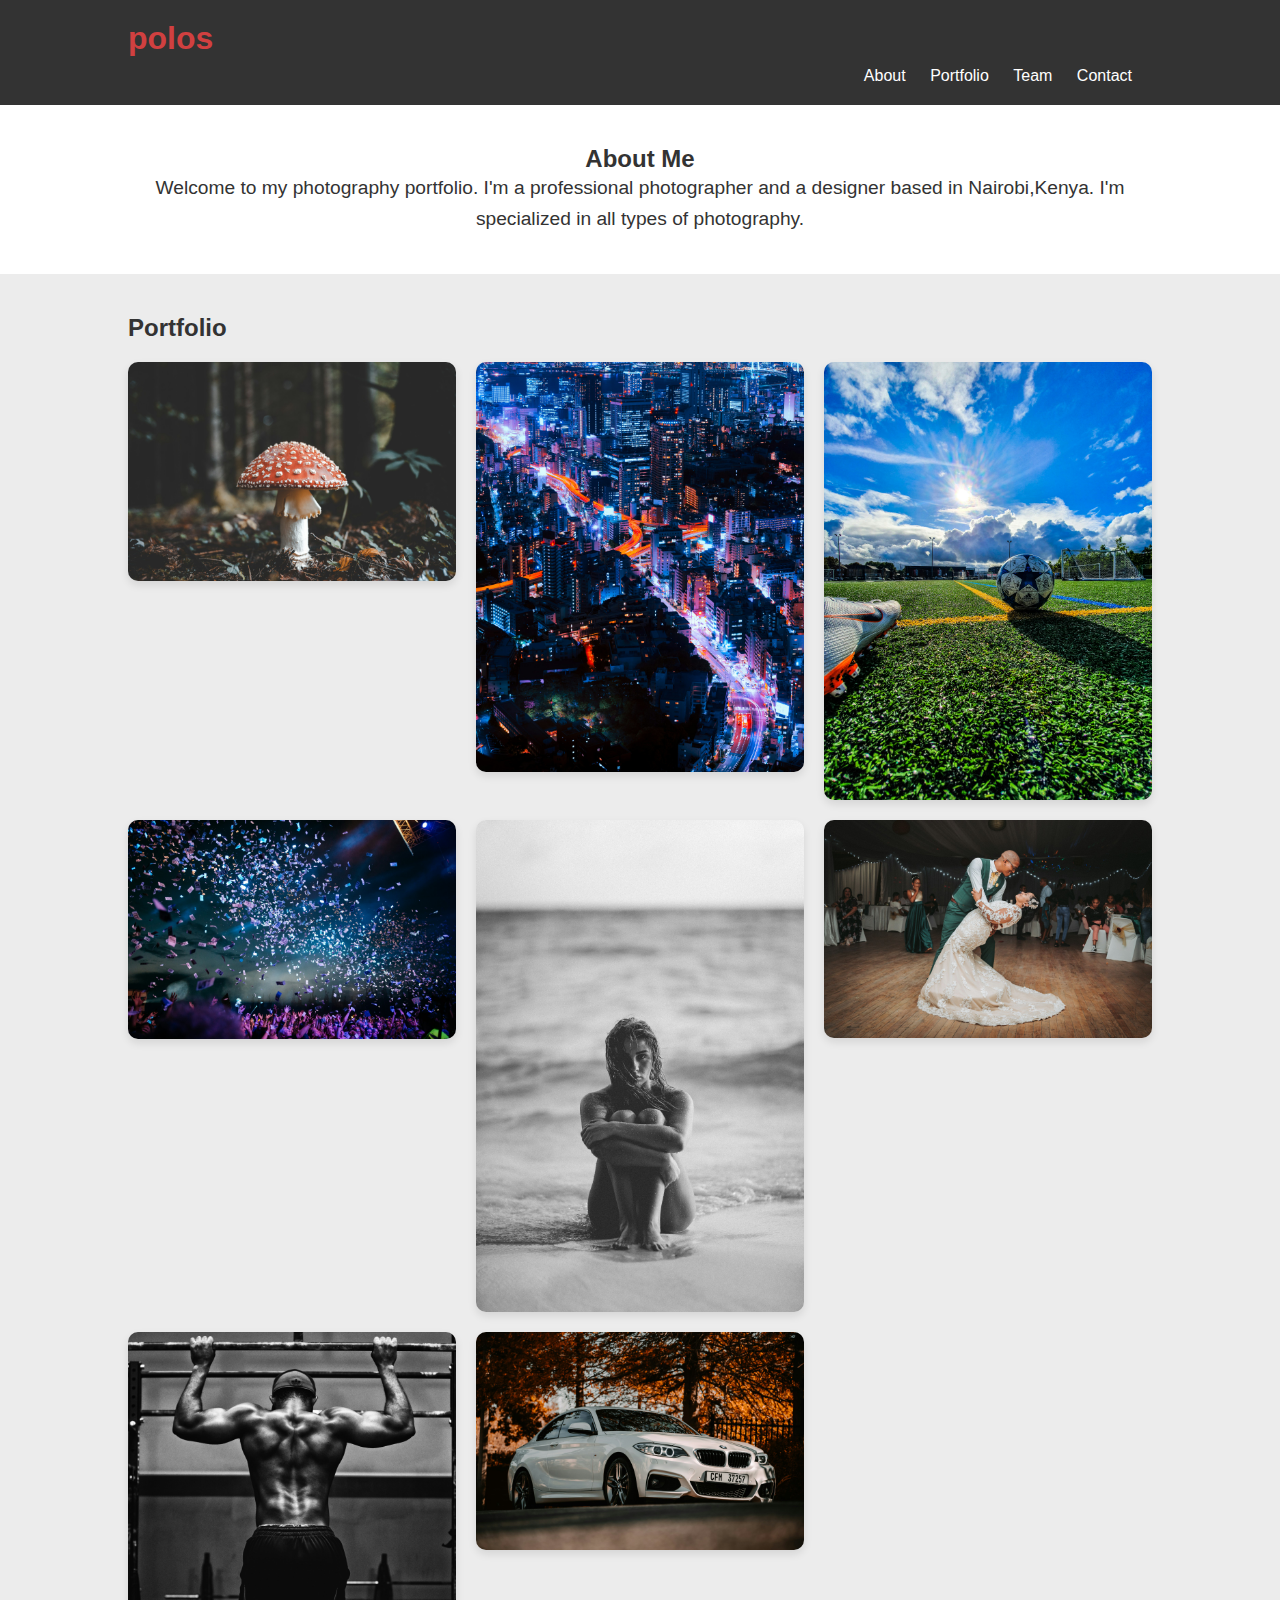
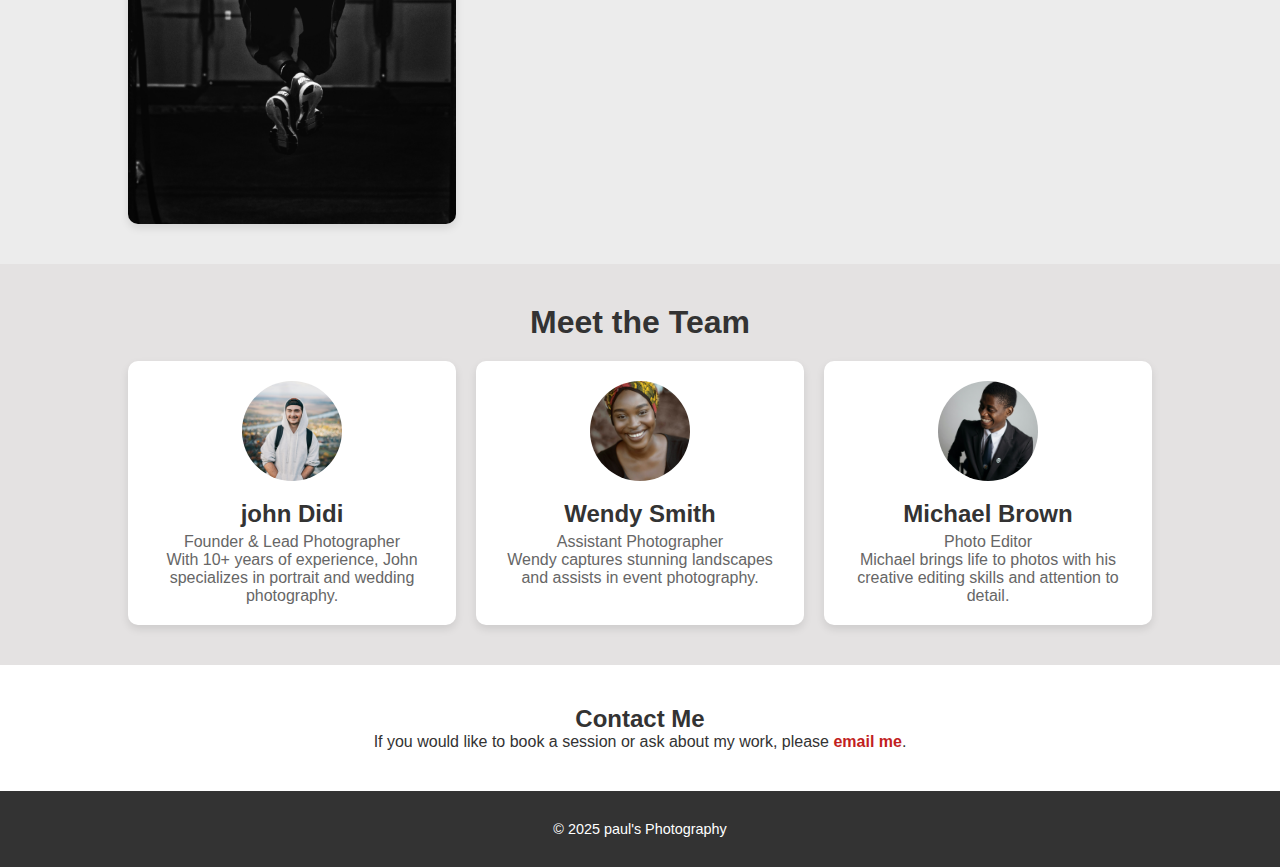
<file: index.html>
<!DOCTYPE html>
<html lang="en">
  <head>
    <meta charset="UTF-8" />
    <meta name="viewport" content="width=device-width, initial-scale=1.0" />
    <title>My Photography Portfolio</title>
    <link rel="stylesheet" href="style.css" />
    <link rel="icon" href="images/search.png" />
  </head>
  <body>
    <header>
      <div class="container">
        <h1>polos</h1>
        <nav>
          <ul>
            <li><a href="#about">About</a></li>
            <li><a href="#portfolio">Portfolio</a></li>
            <li><a href="#team">Team</a></li>
            <li><a href="#contact">Contact</a></li>
          </ul>
        </nav>
      </div>
    </header>

    <section id="about" class="section">
      <div class="container">
        <h2>About Me</h2>
        <p>
          Welcome to my photography portfolio. I'm a professional photographer
          and a designer based in Nairobi,Kenya. I'm specialized in all types of
          photography.
        </p>
      </div>
    </section>

    <section id="portfolio" class="section">
      <div class="container">
        <h2>Portfolio</h2>
        <div class="gallery">
          <img
            src="images/florian-van-duyn-Dm-qxdynoEc-unsplash.jpg"
            alt="Nature Photography"
          />
          <img
            src="images/pawel-nolbert-4u2U8EO9OzY-unsplash.jpg"
            alt="Urban Photography"
          />
          <img
            src="images/jason-charters-IorqsMssQH0-unsplash.jpg"
            alt="football Photography"
          />
          <img
            src="images/pablo-heimplatz-ZODcBkEohk8-unsplash.jpg"
            alt="Event Photography"
          />
          <img
            src="images/shifaaz-shamoon-pNrMhpntZFM-unsplash.jpg"
            alt="wild Photography"
          />
          <img
            src="images/luwadlin-bosman-P_HRPYpFTNA-unsplash.jpg"
            alt="wedding Photography"
          />
          <img
            src="images/edgar-chaparro-sHfo3WOgGTU-unsplash.jpg"
            alt="gym Photography"
          />
          <img
            src="images/stephan-louis-mN8H_fe040Y-unsplash.jpg"
            alt="bmw Photography"
          />
        </div>
      </div>
    </section>
   <section id="team" class="section">
    <div class="container">
      <h2>Meet the Team</h2>
      <div class="team-grid">
        <!-- Team Member 1 -->
        <div class="team-member">
          <img
            src="images/thierry-lemaitre-HRNDJkOGZ9Q-unsplash.jpg"
            alt="Team Member 1"
          />
          <h3>john Didi</h3>
          <p>Founder & Lead Photographer</p>
          <p>
            With 10+ years of experience, John specializes in portrait and
            wedding photography.
          </p>
        </div>
        <!-- Team Member 2 -->
        <div class="team-member">
          <img
            src="images/prince-akachi-i2hoD-C2RUA-unsplash.jpg"
            alt="Team Member 2"
          />
          <h3>Wendy Smith</h3>
          <p>Assistant Photographer</p>
          <p>
            Wendy captures stunning landscapes and assists in event
            photography.
          </p>
        </div>
        <!-- Team Member 3 -->
        <div class="team-member">
          <img
            src="images/haydn-golden-wcvuv00UDd4-unsplash.jpg"
            alt="Team Member 3"
          />
          <h3>Michael Brown</h3>
          <p>Photo Editor</p>
          <p>
            Michael brings life to photos with his creative editing skills
            and attention to detail.
          </p>
        </div>
      </div>
    </div>

   </section>

    <section id="contact" class="section">
      <div class="container">
        <h2>Contact Me</h2>
        <p>
          If you would like to book a session or ask about my work, please
          <a href="mailto:paulmutukumui@gmail.com">email me</a>.
        </p>
      </div>
    </section>

    <footer>
      <div class="container">
        <p>&copy; 2025 paul's Photography</p>
      </div>
    </footer>
  </body>
</html>
</file>
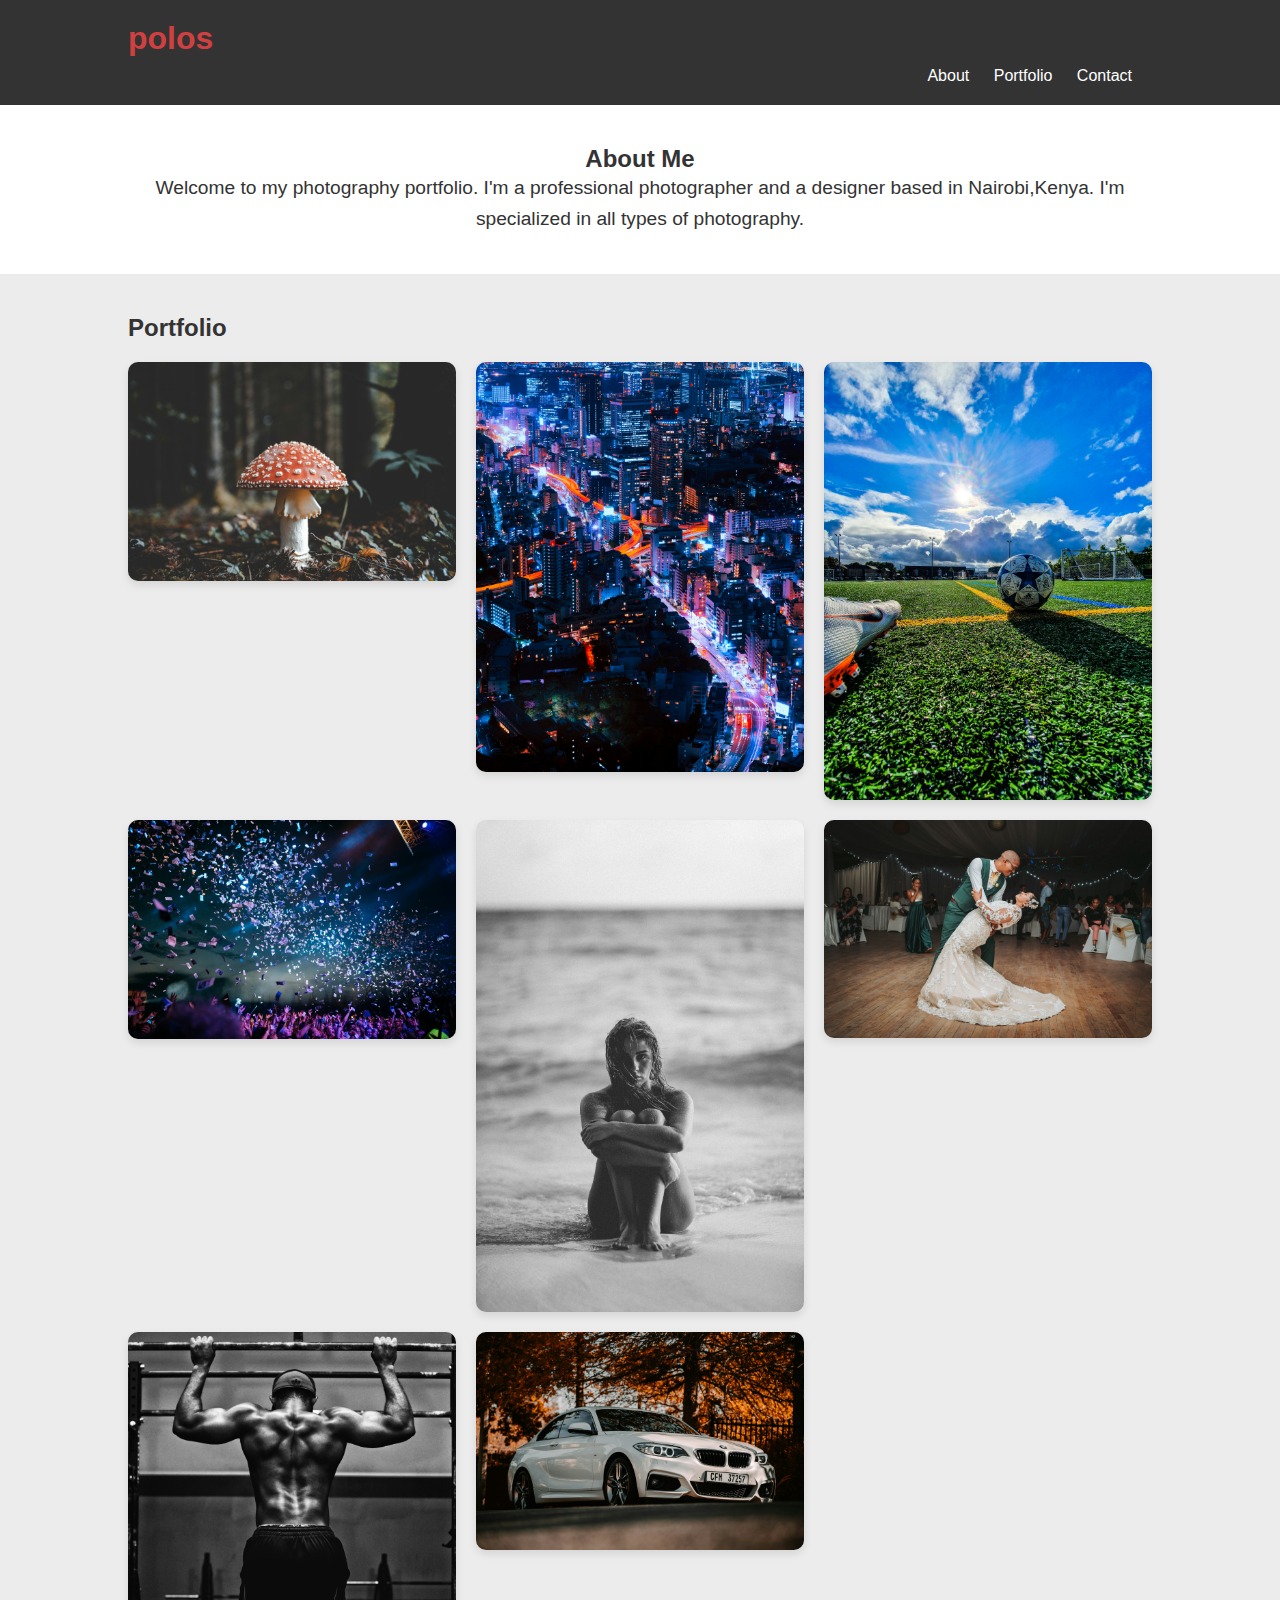
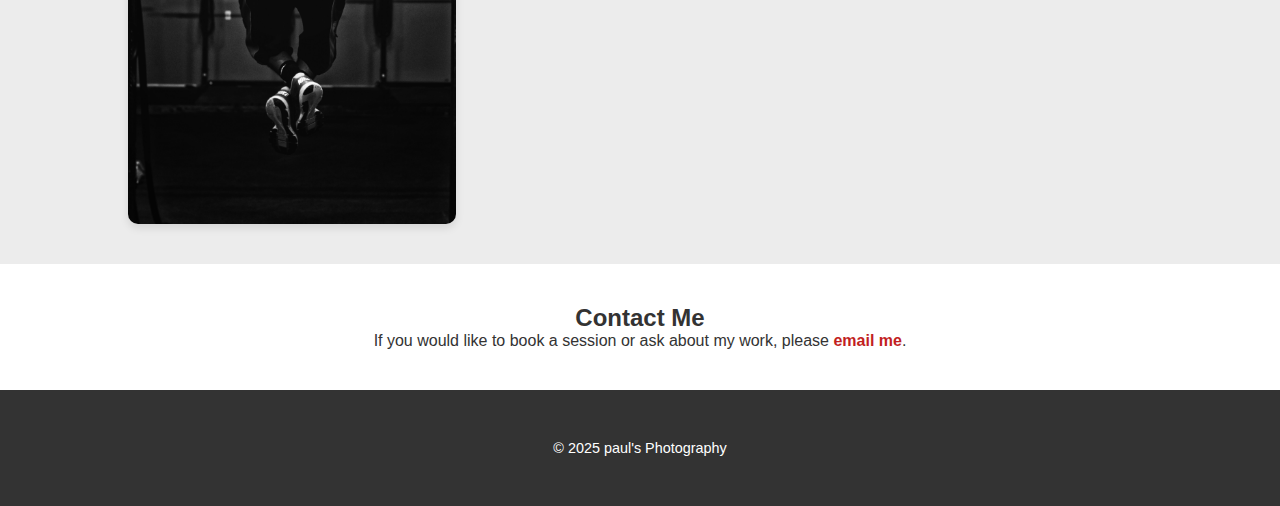
<file: site.html>
<!DOCTYPE html>
<html lang="en">
  <head>
    <meta charset="UTF-8" />
    <meta name="viewport" content="width=device-width, initial-scale=1.0" />
    <title>My Photography Portfolio</title>
    <link rel="stylesheet" href="site.css" />
    <link rel="icon" href="images/search.png" />
  </head>
  <body>
    <header>
      <div class="container">
        <h1>polos</h1>
        <nav>
          <ul>
            <li><a href="#about">About</a></li>
            <li><a href="#portfolio">Portfolio</a></li>
            <li><a href="#contact">Contact</a></li>
          </ul>
        </nav>
      </div>
    </header>

    <section id="about" class="section">
      <div class="container">
        <h2>About Me</h2>
        <p>
          Welcome to my photography portfolio. I'm a professional photographer and a designer
          based in Nairobi,Kenya. I'm specialized in all types of photography.
        </p>
      </div>
    </section>

    <section id="portfolio" class="section">
      <div class="container">
        <h2>Portfolio</h2>
        <div class="gallery">
          <img
            src="images/florian-van-duyn-Dm-qxdynoEc-unsplash.jpg"
            alt="Nature Photography"
          />
          <img
            src="images/pawel-nolbert-4u2U8EO9OzY-unsplash.jpg"
            alt="Urban Photography"
          />
          <img
            src="images/jason-charters-IorqsMssQH0-unsplash.jpg"
            alt="football Photography"
          />
          <img
            src="images/pablo-heimplatz-ZODcBkEohk8-unsplash.jpg"
            alt="Event Photography"
          />
          <img
            src="images/shifaaz-shamoon-pNrMhpntZFM-unsplash.jpg"
            alt="wild Photography"
          />
          <img
            src="images/luwadlin-bosman-P_HRPYpFTNA-unsplash.jpg"
            alt="wedding Photography"
          />
          <img
            src="images/edgar-chaparro-sHfo3WOgGTU-unsplash.jpg"
            alt="gym Photography"
          />
          <img
            src="images/stephan-louis-mN8H_fe040Y-unsplash.jpg"
            alt="bmw Photography"
          />
         
        </div>
      </div>
    </section>

    <section id="contact" class="section">
      <div class="container">
        <h2>Contact Me</h2>
        <p>
          If you would like to book a session or ask about my work, please
          <a href="mailto:paulmui@gmail.com">email me</a>.
        </p>
      </div>
    </section>

    <footer>
      <div class="container">
        <p>&copy; 2025 paul's Photography</p>
      </div>
    </footer>
  </body>
</html>
</file>
<file: style.css>
/* Global Styles */
* {
    margin: 0;
    padding: 0;
    box-sizing: border-box;
}

body {
    font-family: 'Arial', sans-serif;
    background-color: #f4f4f4;
    color: #333;
}

/* Container for content */
.container {
    width: 80%;
    margin: 0 auto;
}

/* Header */
header {
    background-color: #333;
    color: white;
    padding: 20px 0;
   
}

header h1 {
    text-align: left;
    color: rgb(209, 64, 64);
   
   
}

nav ul {
    list-style-type: none;
    text-align: right;
    margin-top: 10px;
}
nav ul :hover{
    background-color: white;
    color: black;
    
}

nav ul li {
    display: inline;
    margin-right: 20px;
}

nav ul li a {
    color: white;
    text-decoration: none;
}

/* About Section */
.section {
    padding: 40px 0;
}

#about {
    background-color: #ffffff;
    text-align: center;
}

#about p {
    font-size: 1.2em;
    line-height: 1.6;
}

/* Portfolio Section */
#portfolio {
    background-color: #ececec;
}

.gallery {
    display: grid;
    grid-template-columns: repeat(auto-fill, minmax(250px, 1fr));
    gap: 20px;
    margin-top: 20px;
}

.gallery img {
    width: 100%;
    height: auto;
    border-radius: 10px;
    box-shadow: 0 4px 8px rgba(0, 0, 0, 0.1);
    transition: transform 0.3s ease;
}

.gallery img:hover {
    transform: scale(1.05);
}

/* team section*/
#team {
    background-color: #e4e2e2;
    text-align: center;
    padding: 40px 0;
}
#team h2 {
    font-size: 2em;
    margin-bottom: 20px;
    color: #333;
}

.team-grid {
    display: grid;
    grid-template-columns: repeat(auto-fit, minmax(250px, 1fr));
    gap: 20px;
    margin-top: 20px;
}

.team-member {
    background-color: #ffffff;
    padding: 20px;
    border-radius: 10px;
    box-shadow: 0 4px 8px rgba(0, 0, 0, 0.1);
    transition: transform 0.3s ease, box-shadow 0.3s ease;
}

.team-member:hover {
    transform: translateY(-5px);
    box-shadow: 0 6px 12px rgba(0, 0, 0, 0.15);
}
.team-member img {
    width: 100px;
    height: 100px;
    border-radius: 50%;
    margin-bottom: 15px;
    object-fit: cover;
}

.team-member h3 {
    font-size: 1.5em;
    margin-bottom: 5px;
    color: #333;
}

.team-member p {
    font-size: 1em;
    color: #666;
    margin-bottom: 10px;
}


/* Contact Section */
#contact {
    background-color: #ffffff;
    text-align: center;
}

#contact a {
    color: #c21f1f;
    text-decoration: none;
    font-weight: bold;
}

/* Footer */
footer {
    background-color: #333;
    color: white;
    padding: 30px 0;
    text-align: center;
}

footer p {
    font-size: 0.9em;
}
</file>
<file: site.css>
/* Global Styles */
* {
    margin: 0;
    padding: 0;
    box-sizing: border-box;
}

body {
    font-family: 'Arial', sans-serif;
    background-color: #f4f4f4;
    color: #333;
}

/* Container for content */
.container {
    width: 80%;
    margin: 0 auto;
}

/* Header */
header {
    background-color: #333;
    color: white;
    padding: 20px 0;
   
}

header h1 {
    text-align: left;
    color: rgb(209, 64, 64);
   
   
}

nav ul {
    list-style-type: none;
    text-align: right;
    margin-top: 10px;
}
nav ul :hover{
    background-color: white;
    color: black;
    
}

nav ul li {
    display: inline;
    margin-right: 20px;
}

nav ul li a {
    color: white;
    text-decoration: none;
}

/* About Section */
.section {
    padding: 40px 0;
}

#about {
    background-color: #ffffff;
    text-align: center;
}

#about p {
    font-size: 1.2em;
    line-height: 1.6;
}

/* Portfolio Section */
#portfolio {
    background-color: #ececec;
}

.gallery {
    display: grid;
    grid-template-columns: repeat(auto-fill, minmax(250px, 1fr));
    gap: 20px;
    margin-top: 20px;
}

.gallery img {
    width: 100%;
    height: auto;
    border-radius: 10px;
    box-shadow: 0 4px 8px rgba(0, 0, 0, 0.1);
    transition: transform 0.3s ease;
}

.gallery img:hover {
    transform: scale(1.05);
}

/* Contact Section */
#contact {
    background-color: #ffffff;
    text-align: center;
}

#contact a {
    color: #c21f1f;
    text-decoration: none;
    font-weight: bold;
}

/* Footer */
footer {
    background-color: #333;
    color: white;
    padding: 50px 0;
    text-align: center;
}

footer p {
    font-size: 0.9em;
}
</file>
